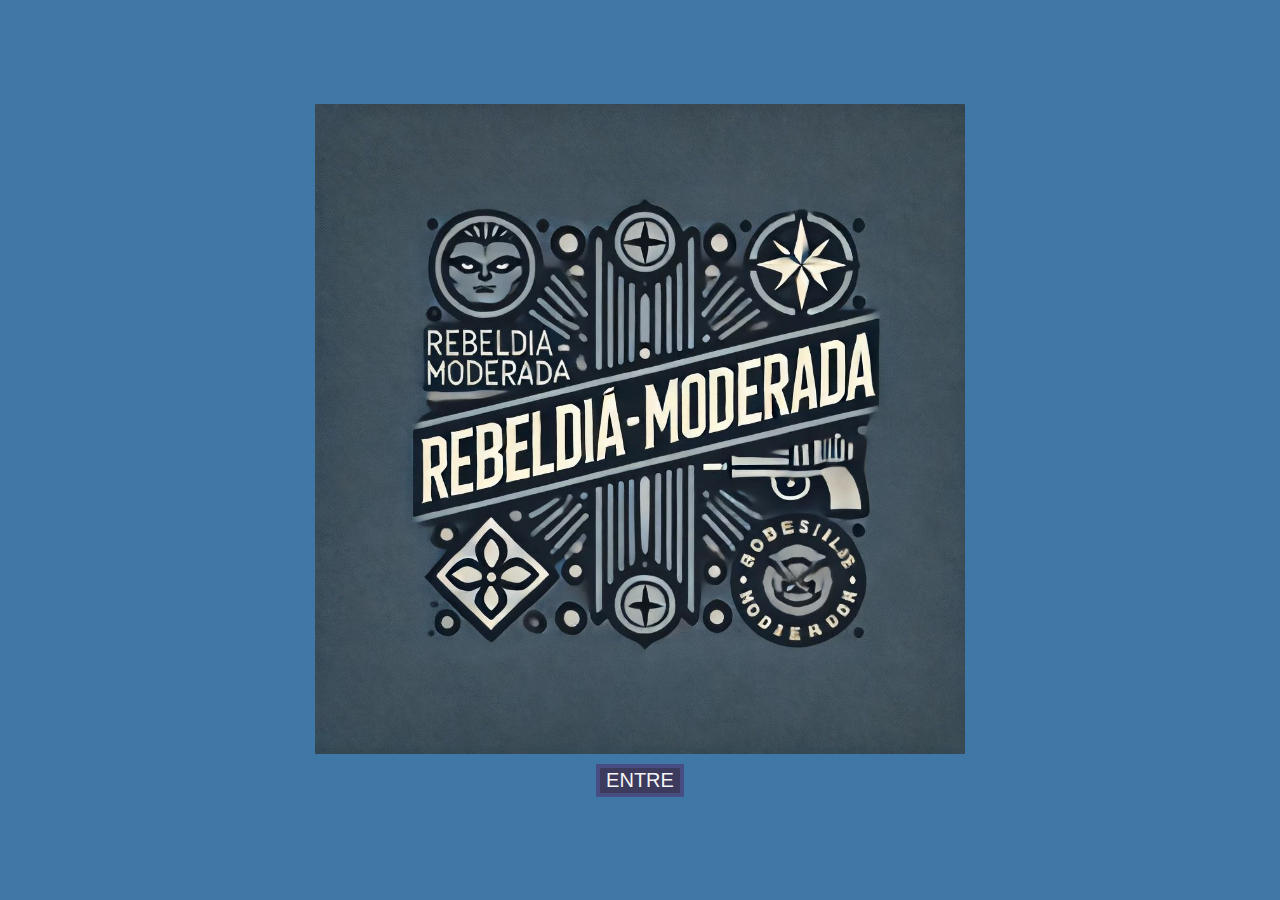
<file: index.html>
<!DOCTYPE html>
<html lang="en">
<head>
    <meta charset="UTF-8">
    <meta name="viewport" content="width=device-width, initial-scale=1.0">
    <title>REBELDIA MDERADA</title>
</head>

<style>
    body{
       background-color:rgb(63, 120, 166);
       display: flex;
       justify-content: center;
       align-items: center;
       height: 100vh;
       flex-direction: column;
       margin: 0;
    }
    img{
        width: 650px;
        height: auto;
    }
    button{
        margin-top: 10px;
        font-size: 20px;
        color: rgb(245, 245, 245);
        background-color: rgb(60, 58, 93);
        border: 4px solid rgb(72, 78, 131);
        
    }
</style>

<body>
    <img src="capa-frente.jpg" alt="">
    <a href="home.html">
    <button>ENTRE</button>
</a>
</body>

</html>
</file>
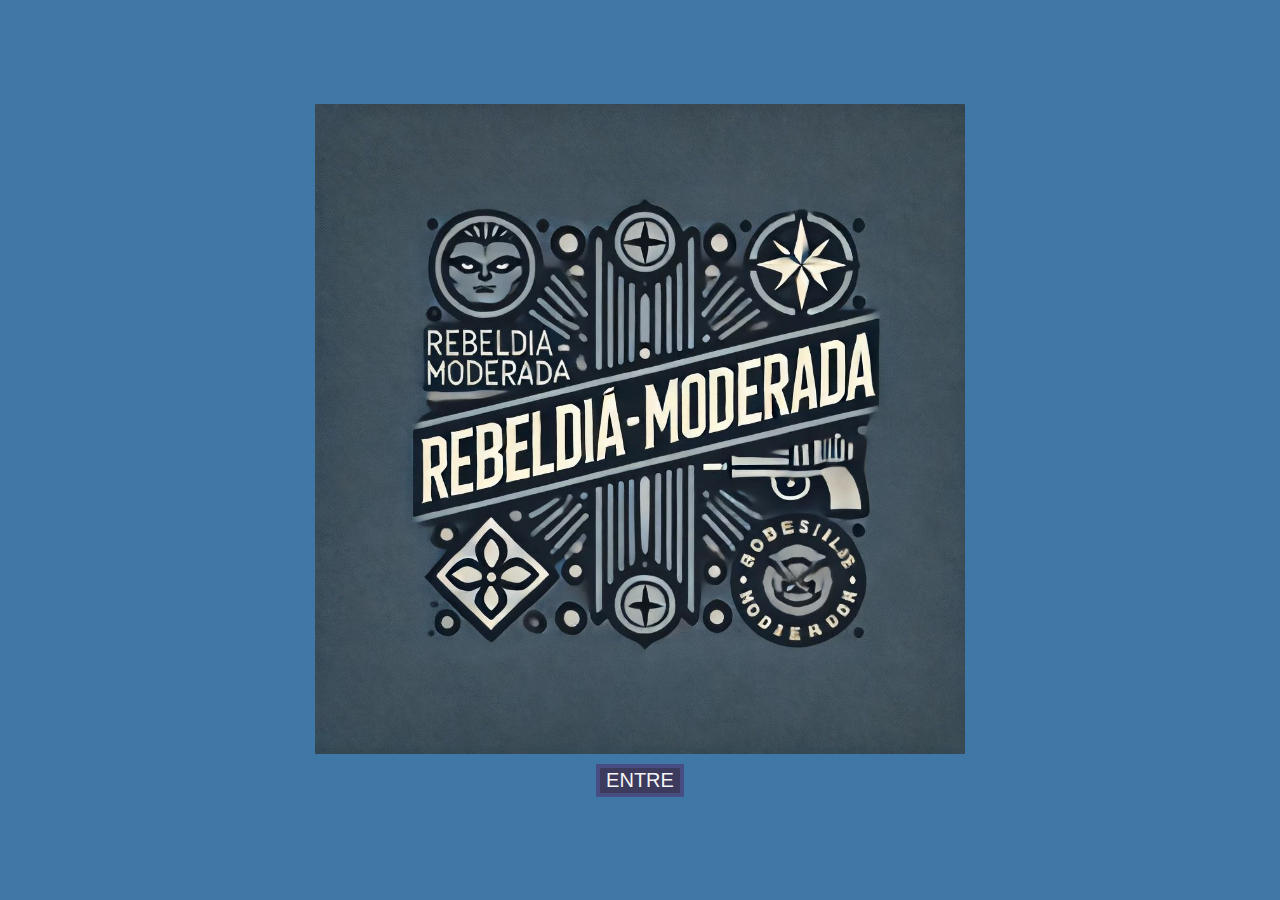
<file: capa.html>
<!DOCTYPE html>
<html lang="en">
<head>
    <meta charset="UTF-8">
    <meta name="viewport" content="width=device-width, initial-scale=1.0">
    <title>REBELDIA MDERADA</title>
</head>

<style>
    body{
       background-color:rgb(63, 120, 166);
       display: flex;
       justify-content: center;
       align-items: center;
       height: 100vh;
       flex-direction: column;
       margin: 0;
    }
    img{
        width: 650px;
        height: auto;
    }
    button{
        margin-top: 10px;
        font-size: 20px;
        color: rgb(245, 245, 245);
        background-color: rgb(60, 58, 93);
        border: 4px solid rgb(72, 78, 131);
        
    }
</style>

<body>
    <img src="capa-frente.jpg" alt="">
    <a href="index.html">
    <button>ENTRE</button>
</a>
</body>

</html>
</file>
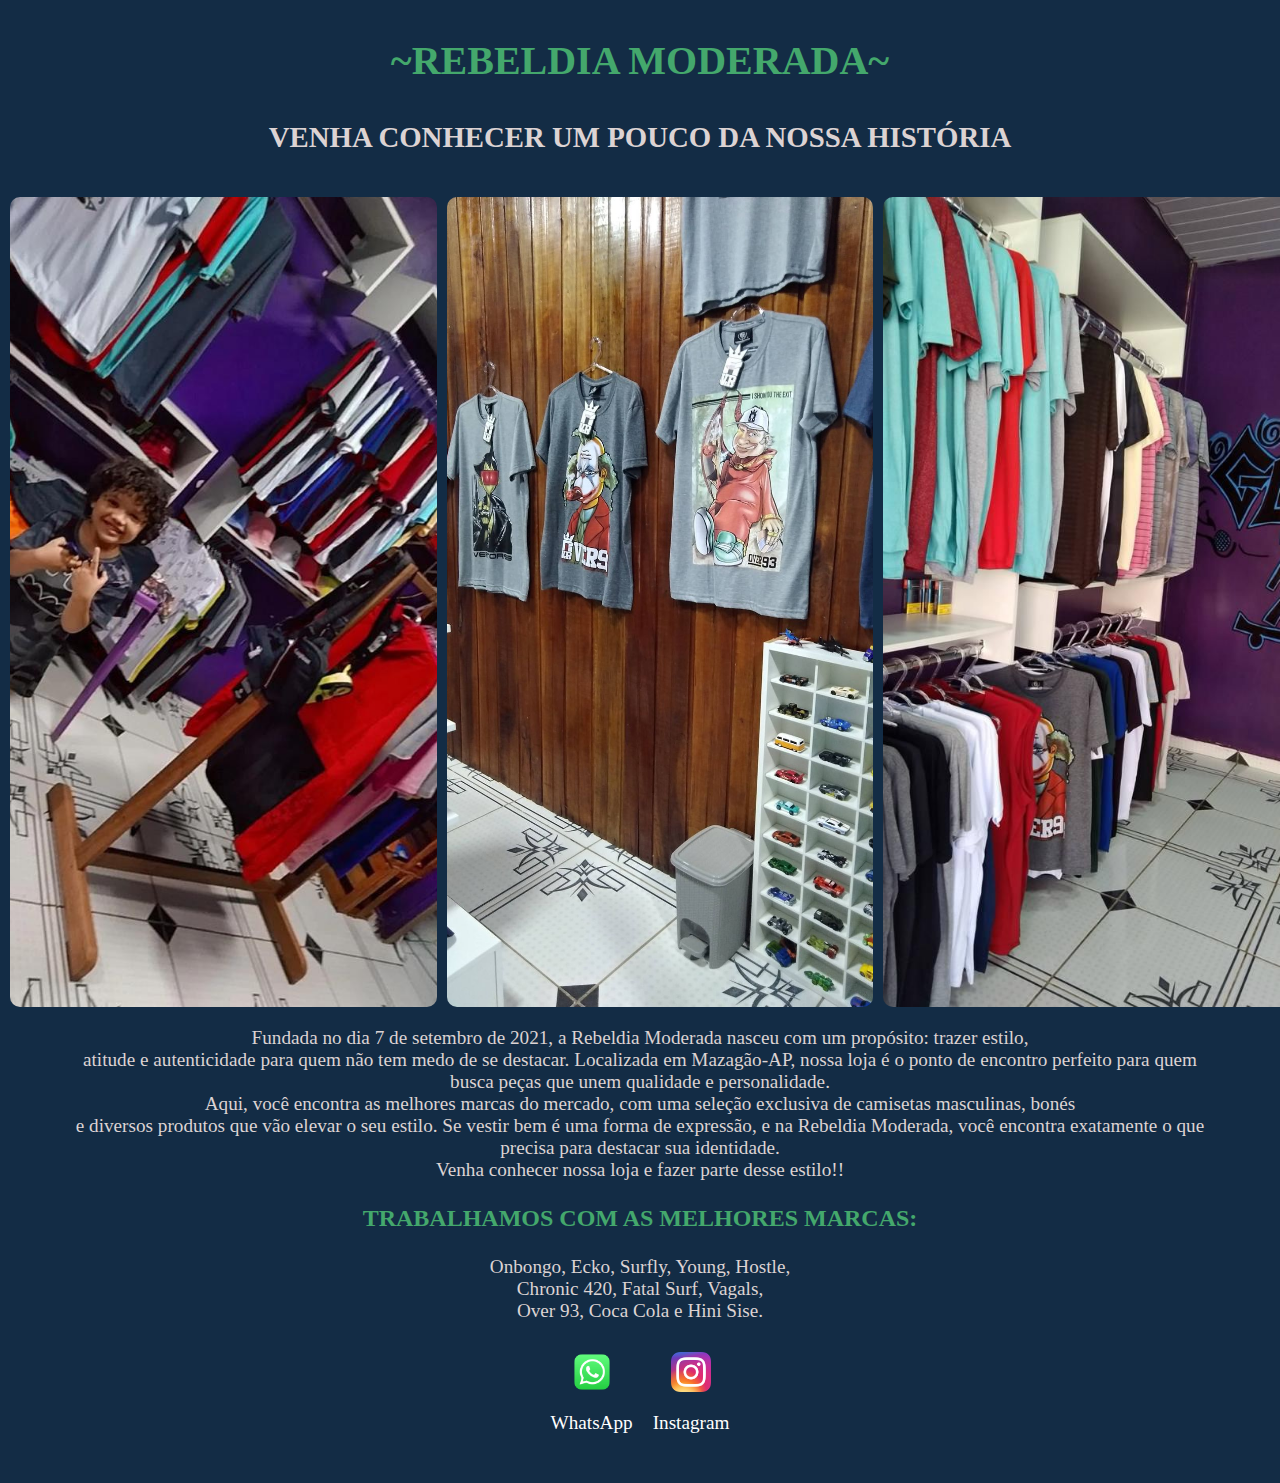
<file: home.html>
<!DOCTYPE html>
<html lang="en">
<head>
    <meta charset="UTF-8">
    <meta name="viewport" content="width=device-width, initial-scale=1.0">
    <title>SOBRE A LOJA</title>
    <link rel="stylesheet" href="style.css">

</head>
<body>
    <h1><span class="destaque">~REBELDIA MODERADA~</span></h1>
    <h2>VENHA CONHECER UM POUCO DA NOSSA HISTÓRIA</h2>

    <div class="img-container">
        <img src="camiguto.jpg">
        <img src="camisa.jpg">
        <img src="camiss.jpg">
    </div>

    <!--Parágrafo 1-->
    <div class="p1-container">
        <p class="p1">
 Fundada no dia 7 de setembro de 2021, a Rebeldia Moderada nasceu com um propósito: trazer estilo,<br>
 atitude e autenticidade para quem não tem medo de se destacar. Localizada em Mazagão-AP, nossa loja é o
 ponto de encontro perfeito para quem busca peças que unem qualidade e personalidade.<br>
 Aqui, você encontra as melhores marcas do mercado, com uma seleção exclusiva de camisetas masculinas, bonés<br>
 e diversos produtos que vão elevar o seu estilo.
 Se vestir bem é uma forma de expressão, e na Rebeldia Moderada, você encontra exatamente o que precisa para
 destacar sua identidade. <br>Venha conhecer nossa loja e fazer parte desse estilo!!
</p>
</div>
 
 <h3>TRABALHAMOS COM AS MELHORES MARCAS:</h3>
 <p class="marcas">
 Onbongo, Ecko, Surfly, Young, Hostle, <br>
 Chronic 420, Fatal Surf, Vagals,<br>
 Over 93, Coca Cola e Hini Sise.
 </p>

 <footer>
    <a href="https://wa.me/5596991948724" target="_blank">
        <img src="ca.whats.png" alt="WhatsApp">
        <p>WhatsApp</p>
    </a>   

    <a href="https://www.instagram.com/rebeldiamoderada11" target="_blank" rel="noopener noreferrer">
        <img src="Instagram_icon.png" alt="Instagram">
        <p>Instagram</p>
    </a>    
</footer>



</body>
</html>
</file>
<file: style.css>
body {
    background-color: rgb(19, 44, 69);
    margin: 0;
    padding: 0;
}

/* Destacar nome da loja */
.destaque {
   color: rgb(68, 168, 108);
}

/* Títulos */
h1, h2, h3 {
    text-align: center;
}
h1 {
    color: rgb(220, 211, 211);
    font-size: 2.5em;
    padding: 10px;
}
h2 {
    color: rgb(220, 211, 211);
    font-size: 1.8em;
}
h3 {
    color: rgb(68, 168, 108);
    font-size: 1.5em;
}

/* Container das imagens */
.img-container {
    display: flex;
    justify-content: center;
    align-items: center;
    flex-wrap: wrap;
    gap: 10px;
    padding: 20px;
    width: 100%;
}

/* Ajustando tamanho das imagens */
.img-container img { 
    width: 100%; /* Agora as imagens ocupam 100% da tela */
    height: auto;
    object-fit: cover;
    border-radius: 10px;
}

/* No desktop, as imagens ficam grandes */
@media (min-width: 1024px) {
    .img-container {
        flex-wrap: nowrap;  /* Impede que quebrem para outra linha */
    }
    .img-container img {
        width: 33.33%; /* Cada imagem ocupa 1/3 da tela */
        height: 90vh;  /* Faz com que fiquem quase na tela toda */
    }
}

/* Parágrafo principal */
.p1 {
    color: rgb(220, 211, 211);
    text-align: center;
    font-size: 1.2em;
    max-width: 90%;
    margin: 0 auto;
}

/* Marcas */
.marcas {
    font-size: 1.2em;
    color: rgb(220, 211, 211);
    text-align: center;
}

/* Rodapé */
footer {
    display: flex;
    justify-content: center;
    align-items: center;
    gap: 20px;
    margin: 30px 0;
}

footer a {
    display: flex;
    flex-direction: column;
    align-items: center;
    text-decoration: none;
    color: white;
    font-size: 1.2em;
}

footer img {
    width: 40px;
    height: 40px;
    object-fit: contain;
}

/* Responsividade para telas menores */
@media (max-width: 768px) {
    h1 {
        font-size: 2em;
        margin-left: 20px;
    }
    h2 {
        font-size: 1.5em;
        margin-left: 30px;
    }
    h3 {
        font-size: 1.2em;
    }
    .p1 {
        font-size: 1em;
    }
    .marcas {
        font-size: 1em;
    }
}
</file>
